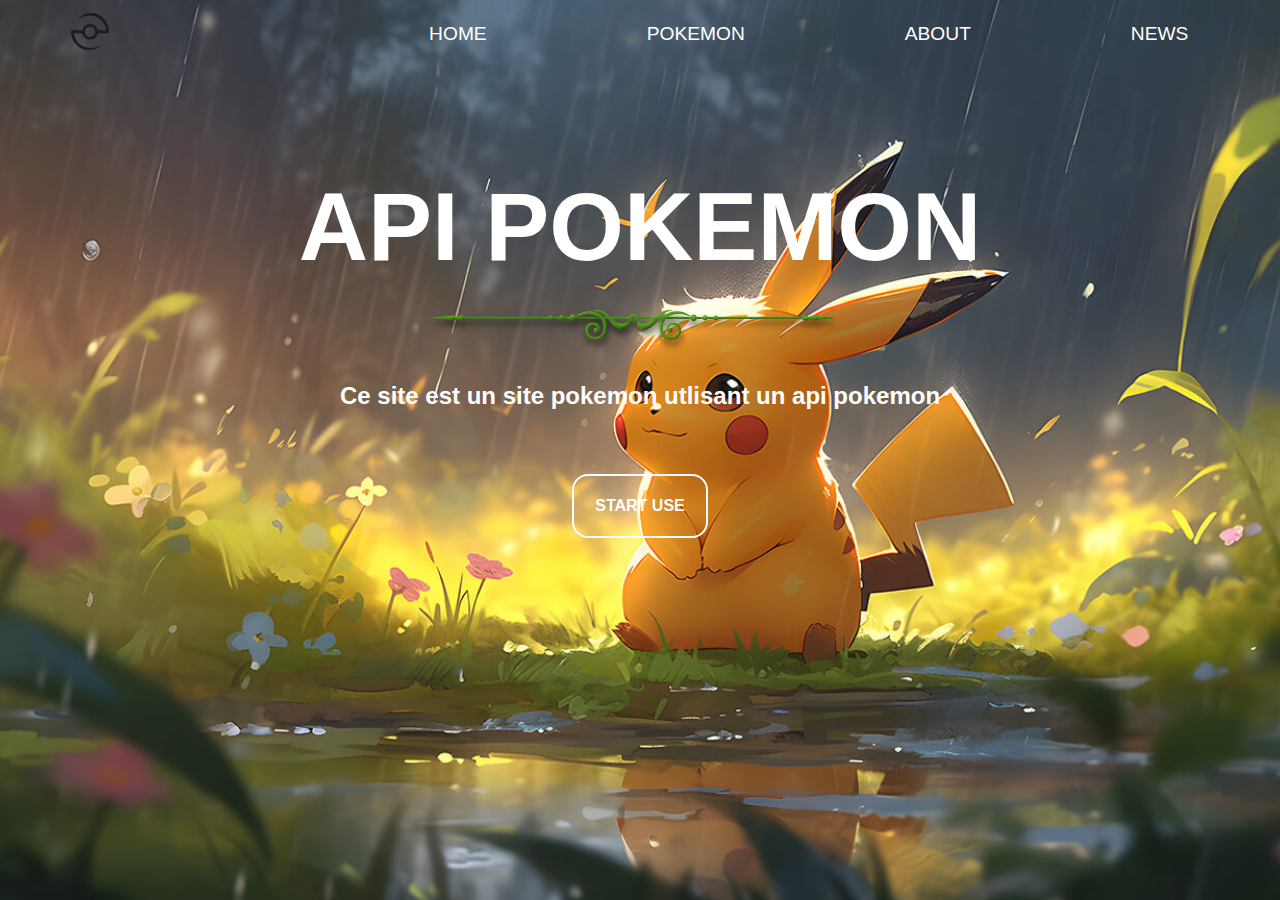
<file: index.html>
<!DOCTYPE html>
<html lang="fr">
<head>
    <meta charset="UTF-8">
    <meta name="viewport" content="width=device-width, initial-scale=1.0">
    <link href="style.css" rel="stylesheet"/>
    <title>HOME</title>
    <a href="index.html"><img class="logo" src="./img/logo.png" alt="un logo"></a>
    <ul id="nav_bar">
        <li><a  href="index.html" > HOME </a></li>
        <li><a href="pokemon.html"> POKEMON </a></li>
        <li><a href="Nous_contacter.html" > ABOUT </a></li>
        <li><a href="Nous_contacter.html" > NEWS </a></li>
        <li><a href="Nous_contacter.html" > CONTACT </a></li>
    </ul>  
</head>
<body> 
    <h1 id="menu_titre">API POKEMON</h1>
    <img class="barre" src="./img/barre_separation_home.png" alt="une barre de separation">
    <h2 id="menu_text">Ce site est un site pokemon utlisant un api pokemon</h2>
    <a href="pokemon.html"><button id="home">START USE</button></a>
</body> 
    <script src="script.js"></script>
</html>
</file>
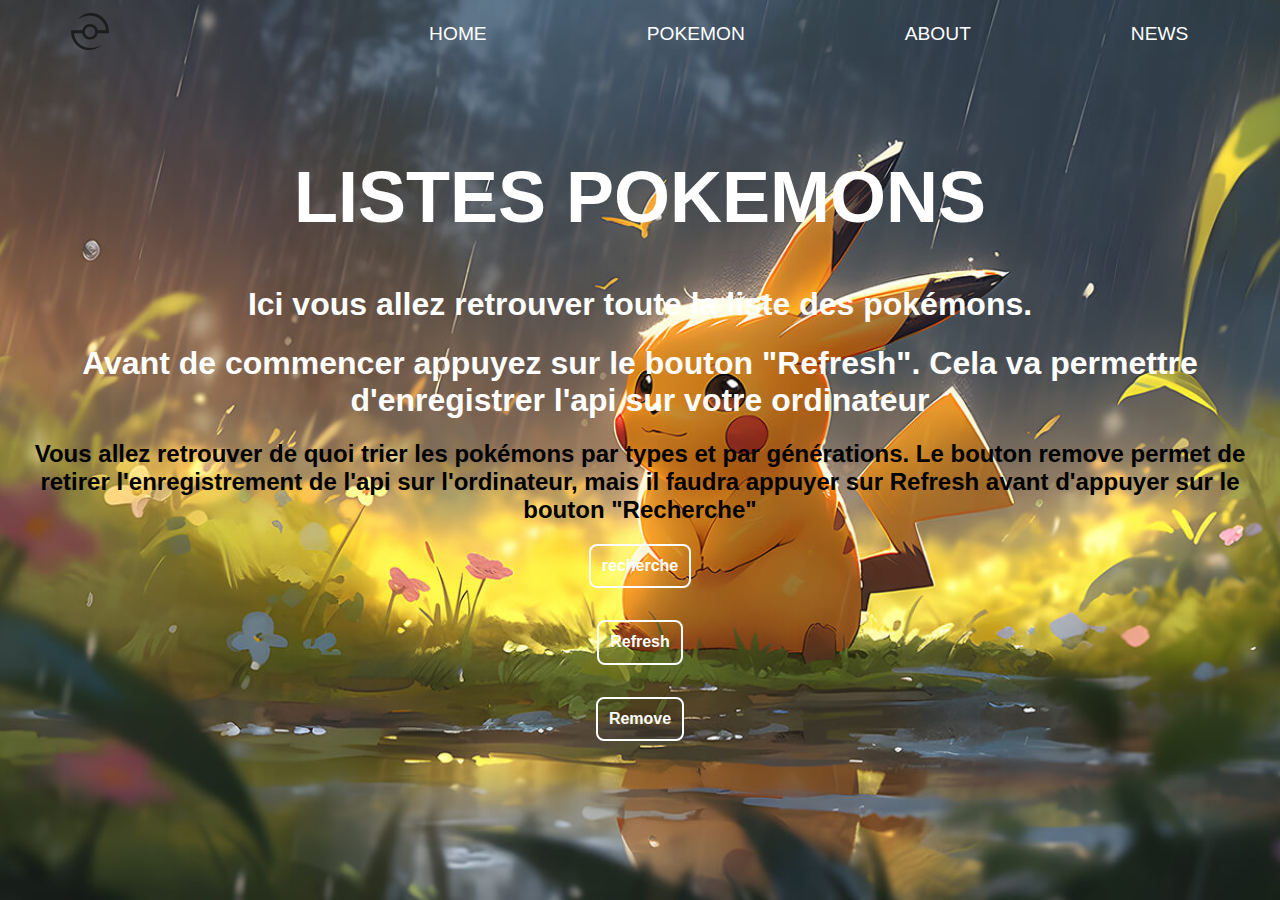
<file: pokemon.html>
<!DOCTYPE html>
<html lang="fr">
<head>
    <meta charset="UTF-8">
    <meta name="viewport" content="width=device-width, initial-scale=1.0">
    <link href="style.css" rel="stylesheet"/>
    <title>POKEMON</title>
    <a href="index.html"><img class="logo" src="./img/logo.png" alt="un logo"></a>
    <ul id="nav_bar">
        <li><a  href="index.html" > HOME </a></li>
        <li><a href="pokemon.html"> POKEMON </a></li>
        <li><a href="Nous_contacter.html" > ABOUT </a></li>
        <li><a href="Nous_contacter.html" > NEWS </a></li>
        <li><a href="Nous_contacter.html" > CONTACT </a></li>
    </ul>  
</head>
<body> 
    <h1 class="pokemon_titre">LISTES POKEMONS</h1>
    <h1>Ici vous allez retrouver toute la liste des pokémons.</h1>
    <h1>Avant de commencer appuyez sur le bouton "Refresh". Cela va permettre d'enregistrer l'api sur votre ordinateur</h1>
    <h2>Vous allez retrouver de quoi trier les pokémons par types et par générations. Le bouton remove permet de retirer l'enregistrement de l'api sur l'ordinateur, mais il faudra appuyer sur Refresh avant d'appuyer sur le bouton "Recherche"</h2>
    
    <a href="normal.html"><button>recherche</button></a>
    <button onclick="refresh()">Refresh</button>
    <button onclick="remove()">Remove</button>
</body> 
    <script src="script.js"></script>
</html>
</file>
<file: style.css>
html {
    font-family:'Trebuchet MS', 'Lucida Sans Unicode', 'Lucida Grande', 'Lucida Sans', Arial, sans-serif ;
}

head {

}

body {
    top: 0;
    background-image: url("/img/pickachu_fond.jpg");
    background-repeat: no-repeat;
    background-color: blanchedalmond;
    background-size: cover;
    background-position: center;
    background-attachment: fixed;
}

a {
    text-decoration: none;
    color: white;
    padding: 0;
    margin: 0;
    border: 0;
}

ul {
    right: 10px;
}

ul, li {
    margin-top: 1%;
    font-size: 1.2rem;
    display: flex;
    padding-left: 10rem;
}

.logo {
    display: inline;
    height: auto;
    width: 3%;
    float: left;
    margin-left: 5%;
}

#menu_titre {
    font-size: 6rem;
    color: white;
    padding-top: 5%;
    margin-bottom: 0;
    text-align: center;
    
}

.pokemon_titre {
    font-size: 4.5rem;
    color: white;
    padding-top: 5%;
    margin-bottom: 3rem;
    text-align: center;
    
}

#menu_text {
    font-size: 1.5rem;
    color: white;
    text-align: center;
    margin-top: 0;
    margin-bottom: 4rem;
}

.barre {
    display: flex;
    margin: auto;
    text-align: center;
}

#home {
    display: flex;
    margin: auto;
    color: white;
    background-color: rgba(255,255,255, 0);
    border: 2px solid white;
    padding: 1.3rem;
    font-size: 1rem;
    font-weight: 700;
    border-radius: 1rem;
}

#grid_contenu {
    display:grid;
    grid-template-columns: repeat(4, auto);
    grid-template-rows: auto;
    text-align: center;
}

#grid_contenu2 {
    display:grid;
    grid-template-columns: repeat(5, auto);
    grid-template-rows: auto;
    text-align: center;
}

h1 {
    color: white;
    text-align: center;
}

h2 {
    color: black;
    text-align: center;
}

button {
    display: flex;
    margin: auto;
    color: white;   
    background-color: rgba(255,255,255, 0);
    border: 2px solid white;
    padding: 0.7rem;
    font-size: 1rem;
    font-weight: 700;
    border-radius: 0.5rem;
    margin-bottom: 2rem;
}

.grid {
    border: 2px solid white;
    border-radius: 0.5rem;
    margin: 0.5rem;
    background-color:rgba(143, 188, 143, 0.578);
}

.image_pokemon_all {
    height: auto;
    width: 50%;
    justify-content: center;
}

.image_pokemon_type {
    height: auto;
    width: 10%;
    justify-content: center;
    margin-bottom: 1rem;
}

.image_pokemon_stat {
    height: auto;
    width: 30%;
    display: flex;
    justify-content: center;
    align-items: center;
    margin-left: auto;
    margin-right: auto;
}

.image_pokemon_type_poke_stat {
    height: auto;
    width: 50%;
    justify-content: center;
    display: flex;
    margin: auto;
    margin-top: 40%;
    margin-bottom: 1rem;
}

.grid_pokemon_stat {
    border: 2px solid white;
    border-radius: 0.5rem;
    margin: 0.5rem;
    background-color:rgba(143, 188, 143, 0.578);
    text-align: center;
}

#name {
    text-align: center;
}

.contenu-dropdown {
    position: relative;
    display: inline-block;
}
   
.contenu-sous {
    display: none;
    position: absolute;
    background-color: #f9f9f9;
}
   
.contenu-sous a {
    color: black;
    padding: 1rem 3rem;
    text-decoration: none;
    display: block;
}
   
.contenu-sous a:hover {
    background-color: #f1f1f1;  
}

.menu-deroulant:hover .contenu-sous a:hover {
    background-color: grey;
}
   
.bouton-deroulant {
    margin-left: 0;
    margin-bottom: 0;
}

.menu-deroulant:hover .contenu-sous {
    display: block;
}
</file>
